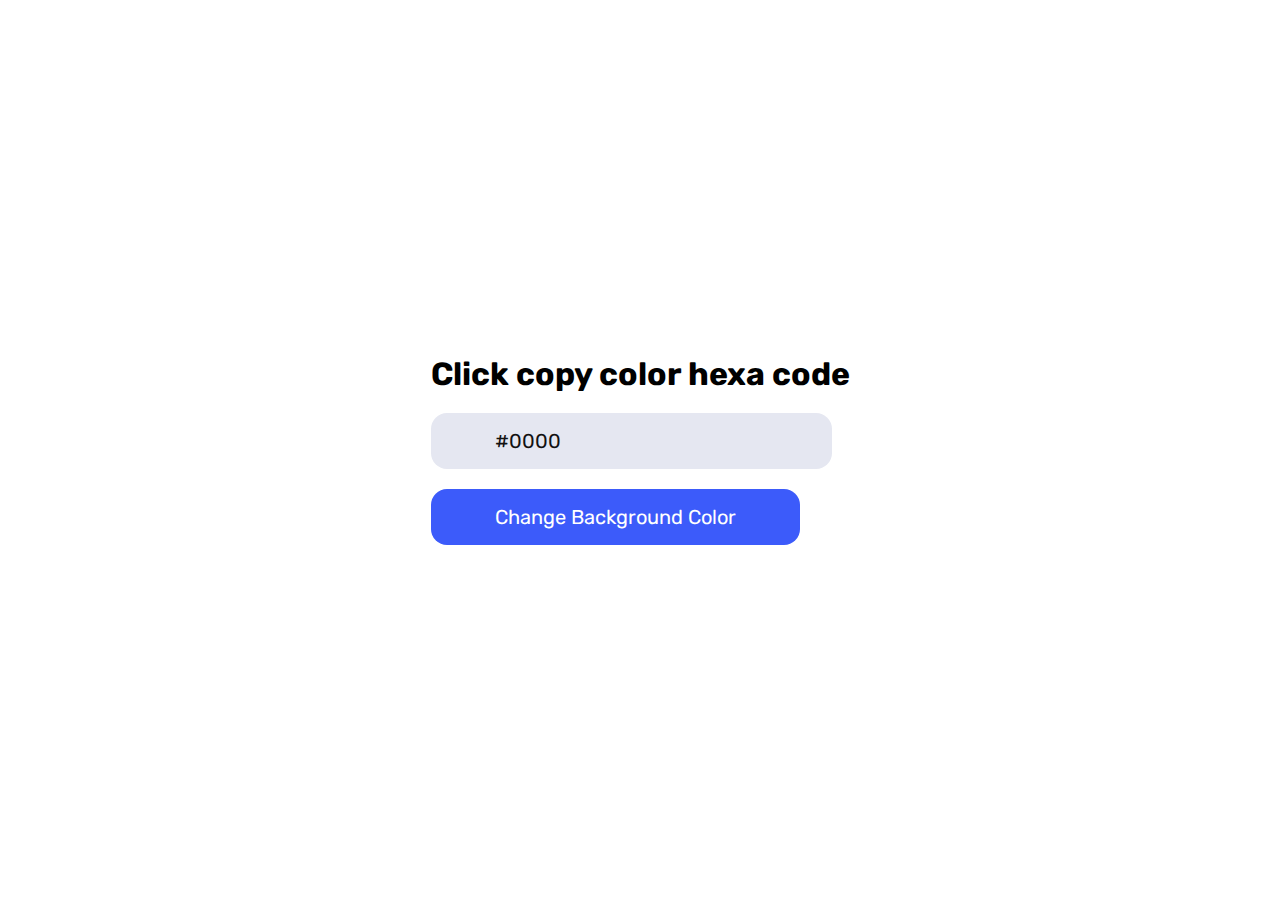
<file: rendom hexa value set/index.html>
<!DOCTYPE html>
<html lang="en">
<head>
    <meta charset="UTF-8">
    <meta http-equiv="X-UA-Compatible" content="IE=edge">
    <meta name="viewport" content="width=device-width, initial-scale=1.0">
    <title>Click button change color</title>
    <link rel="stylesheet" href="./style.css" />
    <script src="./app.js" defer></script>
</head>

<body id="root">
    <div>
    <h1>Click copy color hexa code</h1>
    <input type="text" class="output" value="#0000" id="output"></input><br>
    <button class="change-color" id="change-color-btn">Change Background Color</button>

    </div>


    
</body>
</html>
</file>
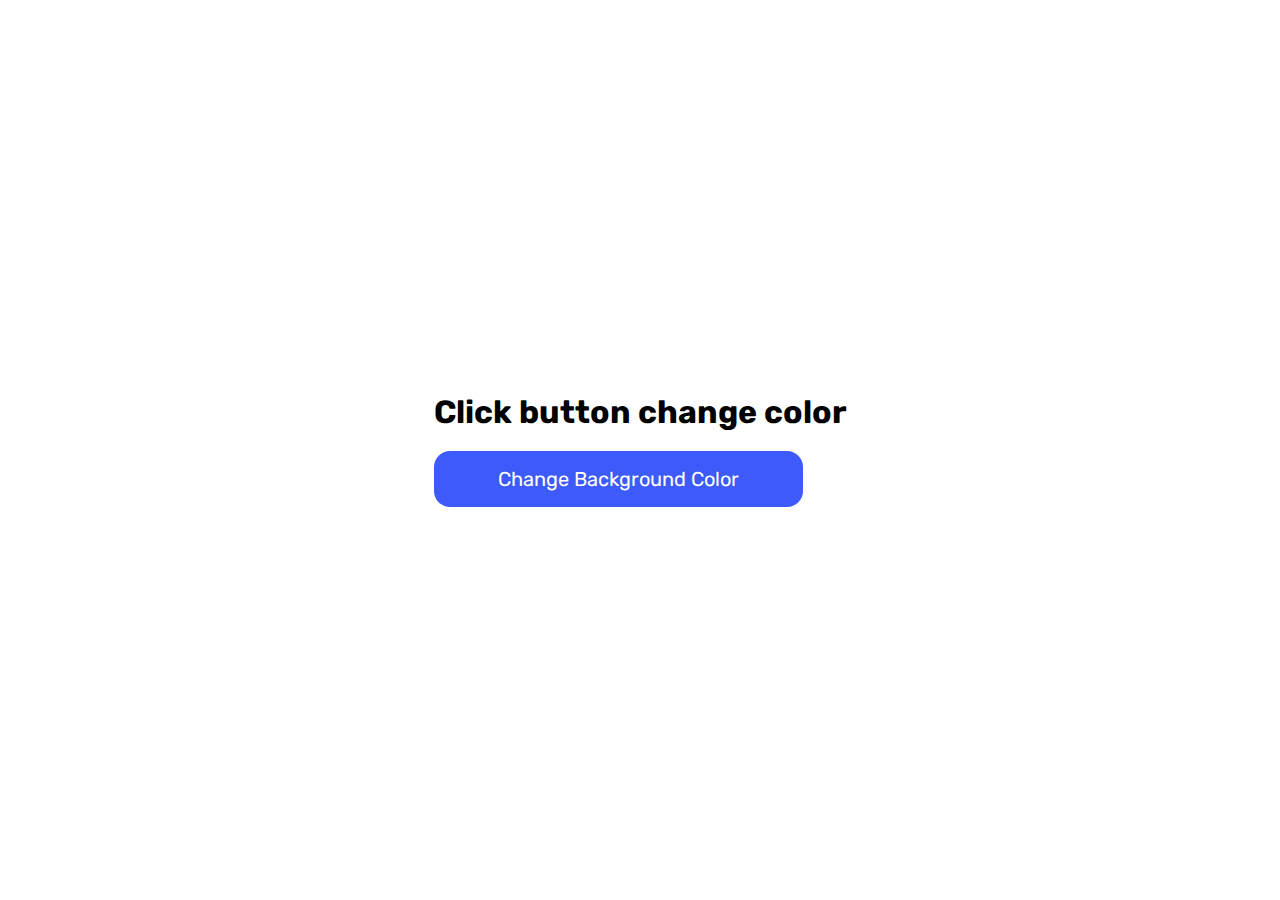
<file: rendom-color-changes/index.html>
<!DOCTYPE html>
<html lang="en">
<head>
    <meta charset="UTF-8">
    <meta http-equiv="X-UA-Compatible" content="IE=edge">
    <meta name="viewport" content="width=device-width, initial-scale=1.0">
    <title>Document</title>
    <link rel="stylesheet" href="./style.css" />
    <script src="./app.js" defer></script>
</head>

<body id="root">
    <div>
    <h1>Click button change color</h1>
    <button class="change-color" id="change-color-btn">Change Background Color</button>

    </div>
</body>
</html>
</file>
<file: rendom hexa value set/style.css>
@import url('https://fonts.googleapis.com/css2?family=Rubik&display=swap');

* {
  margin: 0;
  padding: 0;
  box-sizing: border-box;
}

body {
  min-height: 100vh;
  font-family: 'Rubik', -apple-system, BlinkMacSystemFont, 'Segoe UI', Roboto,
    Oxygen, Ubuntu, Cantarell, 'Open Sans', 'Helvetica Neue', sans-serif;
  display: flex;
  align-items: center;
  justify-content: center;
}

.change-color {
  margin-top: 20px;
  border-radius: 1rem;
  padding: 1rem 4rem;
  background-color: #3c5bfa;
  font-family: inherit;
  font-size: 1.25rem;
  color: #fff;
  cursor: pointer;
  outline: 0;
  border: 0;
 
}
.output {
  margin-top: 20px;
  border-radius: 1rem;
  padding: 1rem 4rem;
  background-color: #e5e7f1;
  font-family: inherit;
  font-size: 1.25rem;
  color: #131212;
  cursor: pointer;
  outline: 0;
  border: 0;
}

.change-color:focus {
  outline: 2px solid #3c5bfa;
  outline-offset: 4px;
}
</file>
<file: rendom-color-changes/style.css>
@import url('https://fonts.googleapis.com/css2?family=Rubik&display=swap');

* {
  margin: 0;
  padding: 0;
  box-sizing: border-box;
}

body {
  min-height: 100vh;
  font-family: 'Rubik', -apple-system, BlinkMacSystemFont, 'Segoe UI', Roboto,
    Oxygen, Ubuntu, Cantarell, 'Open Sans', 'Helvetica Neue', sans-serif;
  display: flex;
  align-items: center;
  justify-content: center;
}

.change-color {
    margin-top: 20px;
  border-radius: 1rem;
  padding: 1rem 4rem;
  background-color: #3c5bfa;
  font-family: inherit;
  font-size: 1.25rem;
  color: #fff;
  cursor: pointer;
  outline: 0;
  border: 0;
}

.change-color:focus {
  outline: 2px solid #3c5bfa;
  outline-offset: 4px;
}
</file>
